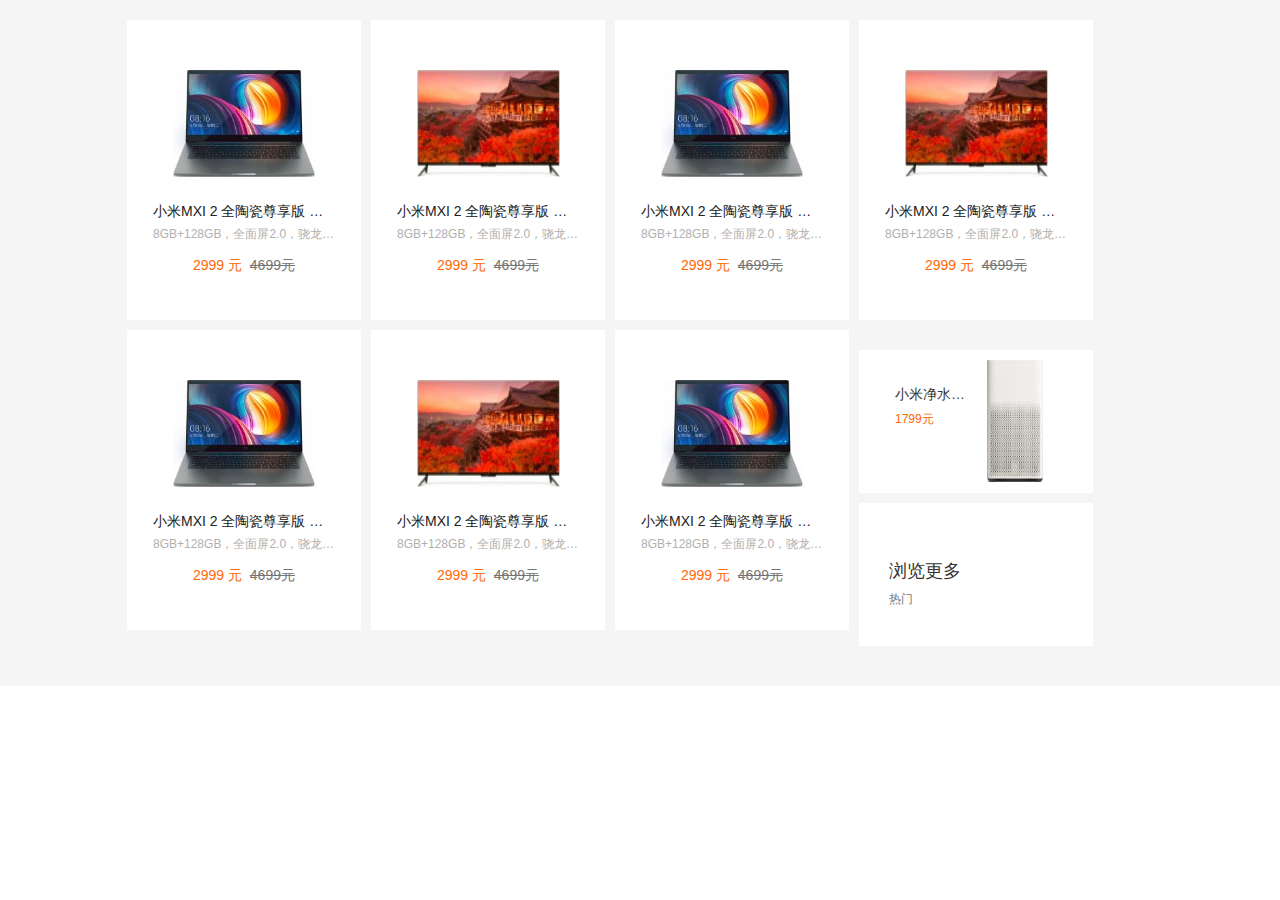
<file: chenjiajun/mi.html>
<!DOCTYPE html>
<html>
	<head>
		<meta charset="UTF-8">
		<title></title>
		<link rel="stylesheet" type="text/css" href="css/mi.css"/>
	</head>
	<body>
		<div class="subject">
			<div id="cont">
			
				<div class="subject-left2">
				</div>
				<div class="subject-right">
					<ul id="box">
						<li>
							<a href="#" class="p-b-photo">
								<img src="images/01.jpg"/>
								<h3>小米MXI 2 全陶瓷尊享版  黑色</h3>
								<p class="desc">8GB+128GB，全面屏2.0，骁龙835旗舰处理器</p>
								<p class="price">
									<span>2999</span>&nbsp;<span>元</span>&nbsp;  <del>4699元</del>   
								</p>
							</a>
							<div class="p-b-photo_box libox">
								<a href="#">小米MXI 2 全陶瓷尊享版  黑色小米MXI 2 全陶瓷尊享版  黑色小米MXI 2 全陶瓷尊享版  黑色小米MXI 2 全陶瓷尊享版  黑色</a>
							</div>
						</li>
						<li>
							<a href="#" class="p-b-photo">
								<img src="images/02.jpg"/>
								<h3>小米MXI 2 全陶瓷尊享版  黑色</h3>
								<p class="desc">8GB+128GB，全面屏2.0，骁龙835旗舰处理器</p>
								<p class="price">
									<span>2999</span>&nbsp;<span>元</span>&nbsp;  <del>4699元</del>   
								</p>
							</a>
							<div class="p-b-photo_box">
								<a href="#">小米MXI 2 全陶瓷尊享版  黑色小米MXI 2 全陶瓷尊享版  黑色小米MXI 2 全陶瓷尊享版  黑色小米MXI 2 全陶瓷尊享版  黑色</a>
							</div>
						</li>
						<li>
							<a href="#" class="p-b-photo">
								<img src="images/01.jpg"/>
								<h3>小米MXI 2 全陶瓷尊享版  黑色</h3>
								<p class="desc">8GB+128GB，全面屏2.0，骁龙835旗舰处理器</p>
								<p class="price">
									<span>2999</span>&nbsp;<span>元</span>&nbsp;  <del>4699元</del>   
								</p>
							</a>
							<div class="p-b-photo_box">
								<a href="#">小米MXI 2 全陶瓷尊享版  黑色小米MXI 2 全陶瓷尊享版  黑色小米MXI 2 全陶瓷尊享版  黑色小米MXI 2 全陶瓷尊享版  黑色</a>
							</div>
						</li>
						<li>
							<a href="#" class="p-b-photo">
								<img src="images/02.jpg"/>
								<h3>小米MXI 2 全陶瓷尊享版  黑色</h3>
								<p class="desc">8GB+128GB，全面屏2.0，骁龙835旗舰处理器</p>
								<p class="price">
									<span>2999</span>&nbsp;<span>元</span>&nbsp;  <del>4699元</del>   
								</p>
							</a>
							<div class="p-b-photo_box">
								<a href="#">小米MXI 2 全陶瓷尊享版  黑色小米MXI 2 全陶瓷尊享版  黑色小米MXI 2 全陶瓷尊享版  黑色小米MXI 2 全陶瓷尊享版  黑色</a>
							</div>
						</li>
						<li>
							<a href="#" class="p-b-photo">
								<img src="images/01.jpg"/>
								<h3>小米MXI 2 全陶瓷尊享版  黑色</h3>
								<p class="desc">8GB+128GB，全面屏2.0，骁龙835旗舰处理器</p>
								<p class="price">
									<span>2999</span>&nbsp;<span>元</span>&nbsp;  <del>4699元</del>   
								</p>
							</a>
							<div class="p-b-photo_box">
								<a href="#">小米MXI 2 全陶瓷尊享版  黑色小米MXI 2 全陶瓷尊享版  黑色小米MXI 2 全陶瓷尊享版  黑色小米MXI 2 全陶瓷尊享版  黑色</a>
							</div>
						</li>
						<li>
							<a href="#" class="p-b-photo">
								<img src="images/02.jpg"/>
								<h3>小米MXI 2 全陶瓷尊享版  黑色</h3>
								<p class="desc">8GB+128GB，全面屏2.0，骁龙835旗舰处理器</p>
								<p class="price">
									<span>2999</span>&nbsp;<span>元</span>&nbsp;  <del>4699元</del>   
								</p>
							</a>
							<div class="p-b-photo_box">
								<a href="#">小米MXI 2 全陶瓷尊享版  黑色小米MXI 2 全陶瓷尊享版  黑色小米MXI 2 全陶瓷尊享版  黑色小米MXI 2 全陶瓷尊享版  黑色</a>
							</div>
						</li>
						<li>
							<a href="#" class="p-b-photo">
								<img src="images/01.jpg"/>
								<h3>小米MXI 2 全陶瓷尊享版  黑色</h3>
								<p class="desc">8GB+128GB，全面屏2.0，骁龙835旗舰处理器</p>
								<p class="price">
									<span>2999</span>&nbsp;<span>元</span>&nbsp;  <del>4699元</del>   
								</p>
							</a>
							<div class="p-b-photo_box">
								<a href="#">小米MXI 2 全陶瓷尊享版  黑色小米MXI 2 全陶瓷尊享版  黑色小米MXI 2 全陶瓷尊享版  黑色小米MXI 2 全陶瓷尊享版  黑色</a>
							</div>
						</li>
						<li style="background-color: #F5F5F5;">
							<ul>
								<li>
									<a href="#" class="box-right">
										<div class="box-right-one">
											<h3 class="title">小米净水器（厨下式）</h3>
											<p class="price"><span class="num">1799</span>元</p>
										</div>
										<img width="80" height="80" src="images/03.jpg"/>
									</a>
								</li>
								<li>
									<a href="#">
										<div class="box-right-one">
											<h3 class="title" style="font-size: 18px;">浏览更多</h3>
											<p class="price" style="color: #757575;">热门</p>
											<i></i>
										</div>
									</a>
								</li>
							</ul>
						</li>
					</ul>
				</div>
			</div>
		</div>
		<script type="text/javascript" src="js/jquery.js"></script>
		<script type="text/javascript">
			var menu = (function() {
				var $ulBox = $('#box');
				return {
					init(){
						this.events();
					},
					events(){
						var _this = this;
						$ulBox.children('li').on('mouseover',function() {
							index = $(this).index()
							$ulBox.children('li').eq(index).css('top','10')
							$ulBox.children('li').eq(index).children('div').stop().slideDown()
						}).on('mouseleave',function() {
							$ulBox.children('li').children('div').stop().slideUp()
						})
					}
				}
			})()
			menu.init()
		</script>
	</body>
</html>
</file>
<file: chenjiajun/css/mi.css>
*{
	margin: 0;
	padding: 0;
}
body {
    font: 14px/1.5 "Helvetica Neue",Helvetica,Arial,"Microsoft Yahei","Hiragino Sans GB","Heiti SC","WenQuanYi Micro Hei",sans-serif;
    color: #333;
    background-color: #fff;
    min-width: 1226px;
    margin:0 auto;
}
ul li{
	list-style: none;
}
#cont{
	width: 1226px;
	margin-right: auto;
    margin-left: auto;
}
a {
	color: #757575;
    text-decoration: none;
    margin:0 6px;
}
.plain{
	height: ;
	margin-top: 30px;
	height: 400px;
}
.plain-top{
	height: 58px;
}
.plain-top h2{
	margin: 0;
    font-size: 22px;
    font-weight: 200;
    line-height: 58px;
    color: #333;
    float: left;
}
.plain-top-right{
	float: right;
	width: 70px;
	height: 25px;
	border: 1px solid #CCCCCC;
}
.plain-bon{
	width: 100%;
	height: 340px;
}
.plain-bon li{
	float: left;
	width: 234px;
	height: 340px;
	border-top: 1px solid red;
	margin-left:14px ;
}
.plain-bon li:nth-child(1){
	background: #f1eded;
	margin-left: 0;
}
.p-b-photo{
	display: block;
	height: 300px;
	text-align: center;
	overflow: hidden;
}
.p-photo{
	display: block;
	height: 340px;
	text-align: center;
	overflow: hidden;
}
.p-b-photo img{
	width: 160px;
	height: 166px;
	margin-top:47px;
}
.p-b-photo h3{
	margin: 18px 20px 3px;
    font-size: 14px;
    font-weight: 400;
    text-overflow: ellipsis;
    white-space: nowrap;
    overflow: hidden;
    color: #212121;
}
.p-b-photo .desc{
	height: 18px;
    margin: 0 20px 12px;
    font-size: 12px;
    text-overflow: ellipsis;
    white-space: nowrap;
    overflow: hidden;
    color: #b0b0b0;
}
.p-b-photo .price span{
	margin: 0;
    color: #ff6709;
}
.p-b-photo_box{
	width: 234px;
	height: 80px;
	background: #FF6700;
	position: absolute;
	bottom: 0;
	display: none;
}
.p-b-photo_box a{
	display: block;
	margin: 10px;
	font-size: 14px;
    font-weight: 400;
    text-overflow: ellipsis;
    white-space: nowrap;
    overflow: hidden;
}
.subject{
	height: 686px;
	background: #f5f5f5;
}
.sub-btn{
	float: right;
	line-height: 58px;
	font-size: 16px;
	color: #424242;
}
.subject-left{
	float: left;
}
.subject-left a{
	display: block;
	width: 234px;
	height: 624px;
	margin: 0;
	padding: 0;
}
.subject-left img{
	width: 100%;
}
.subject-right{
	float: left;
	margin-left:90px ;
	width: 978px;
	height: 628px;
}
.subject-right li{
	width: 234px;
	height: 300px;
	float: left;
	background: #fff;
	margin:10px 0 0 10px;
	position: relative;
	top: 10px;
}
.subject-right .p-b-photo img{
	margin-top: 50px;
	width: 143px;
	height: 107px;
}
.subject-right li:nth-child(8) li{
	width: 234px;
	height: 143px;
	position: relative;
	background: #fff;
	margin-left: 0;
}
.box-right{
	display: block;	
}
.box-right-one{
	padding-top: 14px;
}
.box-right-one .title{
	margin: 20px 110px 5px 30px;
    font-size: 14px;
    font-weight: 400;
    text-overflow: ellipsis;
    white-space: nowrap;
    overflow: hidden;
    color: #333;
}
.box-right-one .price{
	margin: 0 110px 0 30px;
    font-size: 12px;
    color: #ff6700;
}
.box-right img{
	position: absolute;
	right: 50px;
	top: 10px;
	width: 56px;
	height: 122px;
}
.plain-top ul{
	float: right;
}
.plain-top li{
	float: left;
	line-height: 58px;
	margin-left: 15px;
}
.plain-top li a{
	display: block;
	font-size: 16px;
	color: #000000;
}
.subject-left2 ul{
	float: left;
	background: #F5F5F5;
}
.subject-left2 a{
	display: block;
	height: 300px;
	padding: 0;
}
.subject-left2 img{
	width: 100%;
	margin: 50px 0 0 50px;
	
	
}
</file>
